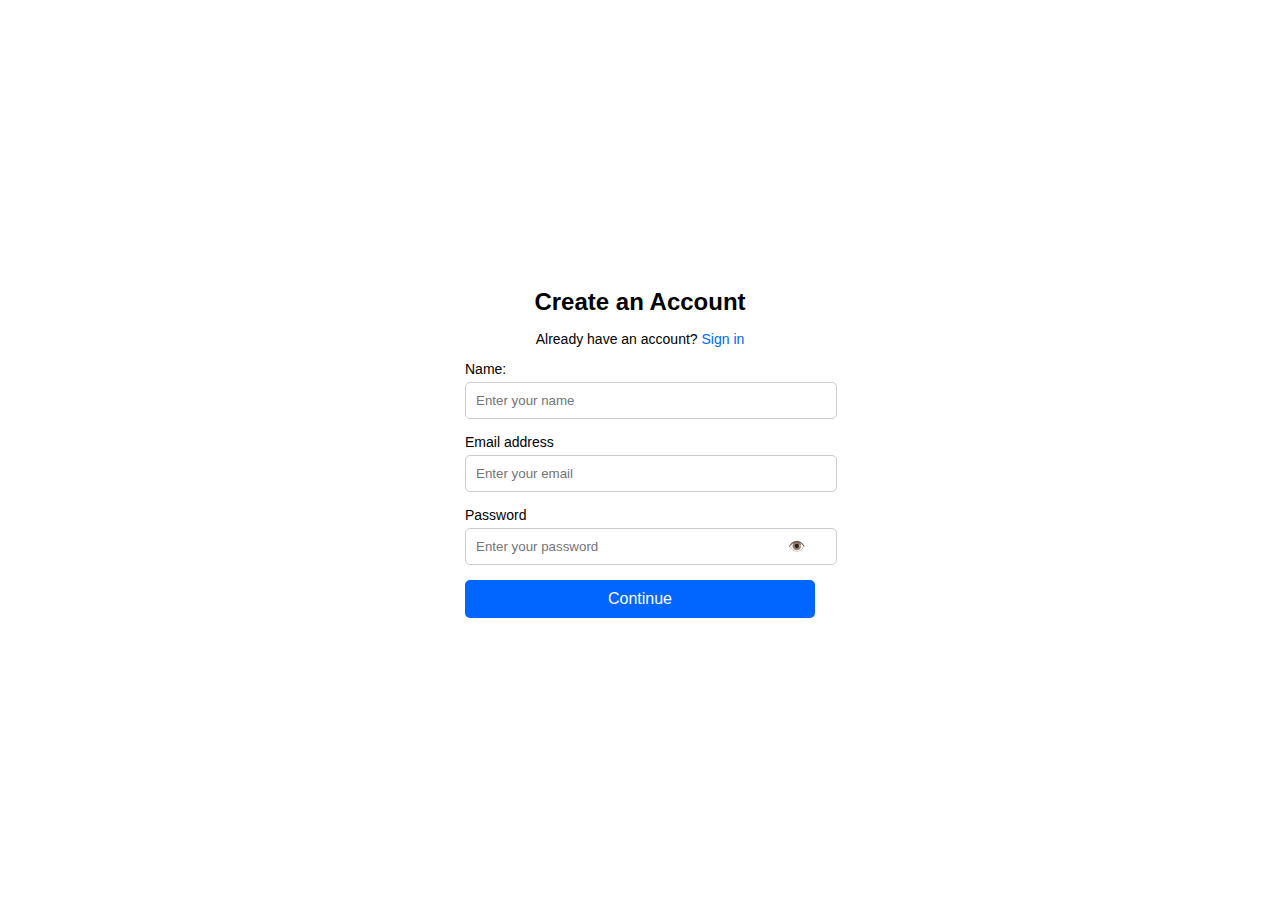
<file: createAaccount.html>
<!DOCTYPE html>
<html lang="en">
  <head>
    <meta charset="UTF-8" />
    <meta name="viewport" content="width=device-width, initial-scale=1.0" />
    <title>Create an Account</title>
    <style>
      body {
        margin: 0;
        padding: 0;
        font-family: Arial, sans-serif;
        background-image: url(https://auth.services.adobe.com/img/canvas/Fotolia_247535207_XL.jpg);
        background-size: cover;
        background-position: center;
        background-repeat: no-repeat;
        height: 100vh;
        display: flex;
        align-items: center;
        justify-content: center;
      }

      .container {
        background: rgba(255, 255, 255, 0.95);
        padding: 50px;
        width: 350px;
        text-align: center;
      }

      h2 {
        margin: 5px 0 15px;
        font-size: 24px;
      }

      p {
        font-size: 14px;
      }

      p a {
        color: #0066ff;
        text-decoration: none;
      }

      p a:hover {
        text-decoration: underline;
      }

      label {
        display: block;
        text-align: left;
        font-size: 14px;
        margin-top: 10px;
      }

      input {
        width: 100%;
        padding: 10px;
        margin: 5px 0;
        border: 1px solid #ccc;
        border-radius: 5px;
      }

      .password-container {
        position: relative;
      }

      .password-container .toggle-password {
        position: absolute;
        right: 10px;
        top: 50%;
        transform: translateY(-50%);
        cursor: pointer;
        font-size: 14px;
      }

      .continue-btn {
        width: 100%;
        padding: 10px;
        background: #0066ff;
        color: white;
        border: none;
        border-radius: 5px;
        font-size: 16px;
        cursor: pointer;
        margin-top: 10px;
      }

      .continue-btn:hover {
        background: #004ecc;
      }
    </style>
  </head>
  <body>
    <div class="container">
      <div class="form-box">
        <h2>Create an Account</h2>
        <p>Already have an account? <a href="signup.html">Sign in</a></p>

        <label for="name">Name:</label>
        <input type="text" id="name" placeholder="Enter your name" required />
        <label for="email">Email address</label>
        <input type="email" id="email" placeholder="Enter your email" required />

        <label for="password">Password</label>
        <div class="password-container">
          <input
            type="password"
            id="password"
            placeholder="Enter your password"
            required
          />
          <span class="toggle-password">👁️</span>
        </div>

        <button class="continue-btn" type="submit">Continue</button>
      </div>
    </div>

    <script>
      document
      .querySelector(".continue-btn")
      .addEventListener("click", function (e) {
        e.preventDefault(); 

        let name = document.getElementById("name").value;
        let email = document.getElementById("email").value;
        let password = document.getElementById("password").value;

        if (name === "" || email === "" || password === "") {
          alert("Please fill in all fields!");
        } else {
          localStorage.setItem("userName", name);
          localStorage.setItem("userEmail", email);
          localStorage.setItem("userPassword", password);
          alert("Account created successfully!");
          window.location.href = "profile.html";
        }
      });

      document
        .querySelector(".toggle-password")
        .addEventListener("click", function () {
          let passwordField = document.getElementById("password");
          if (passwordField.type === "password") {
            passwordField.type = "text";
            this.textContent = "👁️";
          } else {
            passwordField.type = "password";
            this.textContent = "👁️";
          }
        });
    </script>
  </body>
</html>
</file>
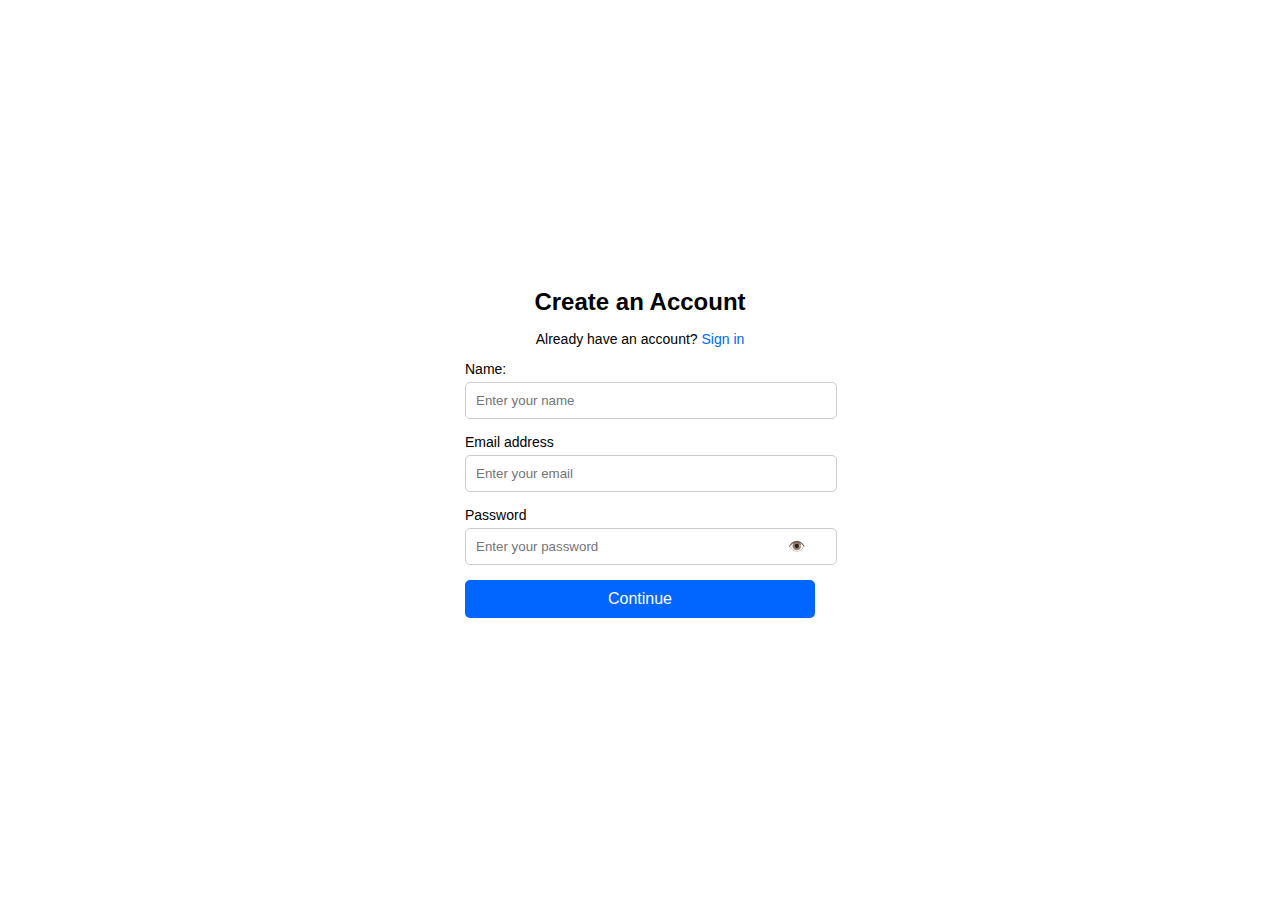
<file: main/profile/createAaccount.html>
<!DOCTYPE html>
<html lang="en">
  <head>
    <meta charset="UTF-8" />
    <meta name="viewport" content="width=device-width, initial-scale=1.0" />
    <title>Create an Account</title>
    <style>
      /* General Styling */
      body {
        margin: 0;
        padding: 0;
        font-family: Arial, sans-serif;
        background-image: url(https://auth.services.adobe.com/img/canvas/Fotolia_247535207_XL.jpg);
        background-size: cover;
        background-position: center;
        background-repeat: no-repeat;
        height: 100vh;
        display: flex;
        align-items: center;
        justify-content: center;
      }

      /* Container */
      .container {
        background: rgba(255, 255, 255, 0.95);
        padding: 50px;
        width: 350px;
        text-align: center;
      }

      /* Headings */
      h2 {
        margin: 5px 0 15px;
        font-size: 24px;
      }

      p {
        font-size: 14px;
      }

      p a {
        color: #0066ff;
        text-decoration: none;
      }

      p a:hover {
        text-decoration: underline;
      }

      /* Input Fields */
      label {
        display: block;
        text-align: left;
        font-size: 14px;
        margin-top: 10px;
      }

      input {
        width: 100%;
        padding: 10px;
        margin: 5px 0;
        border: 1px solid #ccc;
        border-radius: 5px;
      }

      /* Password Field with Eye Icon */
      .password-container {
        position: relative;
      }

      .password-container .toggle-password {
        position: absolute;
        right: 10px;
        top: 50%;
        transform: translateY(-50%);
        cursor: pointer;
        font-size: 14px;
      }

      /* Continue Button */
      .continue-btn {
        width: 100%;
        padding: 10px;
        background: #0066ff;
        color: white;
        border: none;
        border-radius: 5px;
        font-size: 16px;
        cursor: pointer;
        margin-top: 10px;
      }

      .continue-btn:hover {
        background: #004ecc;
      }
    </style>
  </head>
  <body>
    <div class="container">
      <div class="form-box">
        <h2>Create an Account</h2>
        <p>Already have an account? <a href="signup.html">Sign in</a></p>

        <!-- Input Fields -->
        <label for="name">Name:</label>
        <input type="text" id="name" placeholder="Enter your name" required />
        <label for="email">Email address</label>
        <input type="email" id="email" placeholder="Enter your email" required />

        <label for="password">Password</label>
        <div class="password-container">
          <input
            type="password"
            id="password"
            placeholder="Enter your password"
            required
          />
          <span class="toggle-password">👁️</span>
        </div>

        <button class="continue-btn" type="submit">Continue</button>
      </div>
    </div>

    <script>
      // Handle form submission
      document
      .querySelector(".continue-btn")
      .addEventListener("click", function (e) {
        e.preventDefault(); // Prevent form submission

        let name = document.getElementById("name").value;
        let email = document.getElementById("email").value;
        let password = document.getElementById("password").value;

        if (name === "" || email === "" || password === "") {
          alert("Please fill in all fields!");
        } else {
          // Store the user data in localStorage
          localStorage.setItem("userName", name);
          localStorage.setItem("userEmail", email);
          localStorage.setItem("userPassword", password);
          alert("Account created successfully!");
          // Redirect to the profile page
          window.location.href = "profile.html";
        }
      });

      // Toggle Password Visibility
      document
        .querySelector(".toggle-password")
        .addEventListener("click", function () {
          let passwordField = document.getElementById("password");
          if (passwordField.type === "password") {
            passwordField.type = "text";
            this.textContent = "👁️";
          } else {
            passwordField.type = "password";
            this.textContent = "👁️";
          }
        });
    </script>
  </body>
</html>
</file>
